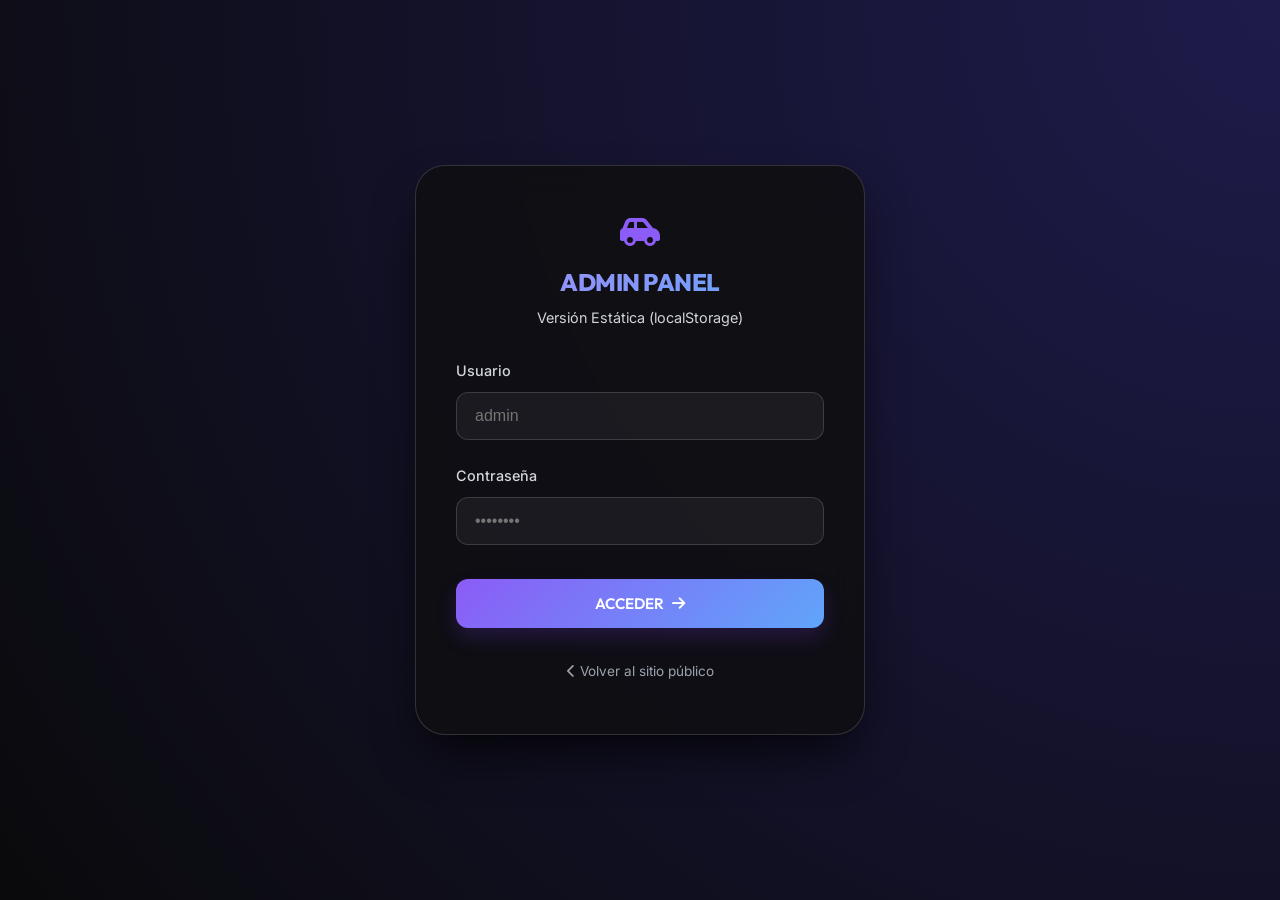
<file: admin.html>
<!DOCTYPE html>
<html lang="es">
<head>
    <meta charset="UTF-8">
    <meta name="viewport" content="width=device-width, initial-scale=1.0">
    <title>Gestión de Flota | Fuertes Rent-Car (Versión GitHub)</title>
    <!-- Iconos FontAwesome -->
    <link rel="stylesheet" href="https://cdnjs.cloudflare.com/ajax/libs/font-awesome/6.4.0/css/all.min.css">
    <!-- Estilos Locales -->
    <link rel="stylesheet" href="css/styles.css">
</head>
<body style="padding-top: 80px;">

    <!-- Navbar Minimalista Admin -->
    <nav class="navbar scrolled">
        <a href="index.html" class="logo">
            <i class="fa-solid fa-car-side" style="color: var(--primary);"></i>
            <span>Fuertes <span class="gradient-text">Rent-Car</span> <small style="font-size: 0.6rem; opacity: 0.5;">STATIC</small></span>
        </a>
        <div style="display: flex; gap: 15px; align-items: center;">
            <span id="user-name" style="color: var(--text-med); font-size: 0.9rem; font-weight: 600;"></span>
            <button onclick="logout()" class="btn btn-outline" style="padding: 8px 15px; font-size: 0.8rem; border-color: rgba(244, 63, 94, 0.3); color: var(--accent);">
                SALIR <i class="fa-solid fa-right-from-bracket"></i>
            </button>
        </div>
    </nav>

    <main style="padding: 40px 8%;">
        <div style="display: flex; justify-content: space-between; align-items: center; margin-bottom: 40px;">
            <div>
                <h1 style="font-size: 2.5rem; font-weight: 800;" class="gradient-text">Gestión de Vehículos</h1>
                <p style="color: var(--text-med);">Control total de la flota almacenada en el navegador.</p>
            </div>
            <button class="btn btn-primary" onclick="openModal()">
                <i class="fa-solid fa-plus"></i> AGREGAR VEHÍCULO
            </button>
        </div>

        <!-- Tabla de Gestión -->
        <div class="glass" style="border-radius: 20px; overflow: hidden; border: 1px solid var(--glass-border);">
            <table style="width: 100%; border-collapse: collapse; text-align: left;">
                <thead>
                    <tr style="background: rgba(255, 255, 255, 0.03); border-bottom: 1px solid var(--glass-border);">
                        <th style="padding: 20px;">Vehículo</th>
                        <th style="padding: 20px;">Categoría</th>
                        <th style="padding: 20px;">Precio/Día</th>
                        <th style="padding: 20px;">Estado</th>
                        <th style="padding: 20px; text-align: center;">Acciones</th>
                    </tr>
                </thead>
                <tbody id="vehicle-table-body">
                    <!-- Se carga dinámicamente -->
                </tbody>
            </table>
        </div>
    </main>

    <!-- Modal para Agregar/Editar -->
    <div id="vehicle-modal" style="display: none; position: fixed; top: 0; left: 0; width: 100%; height: 100%; background: rgba(0,0,0,0.9); z-index: 2000; justify-content: center; align-items: center; backdrop-filter: blur(10px);">
        <div class="glass" style="width: 90%; max-width: 700px; padding: 40px; border-radius: 30px; position: relative; max-height: 90vh; overflow-y: auto;">
            <span style="position: absolute; top: 20px; right: 25px; font-size: 2rem; cursor: pointer; color: var(--text-low);" onclick="closeModal()">&times;</span>
            <h2 id="modal-title" style="margin-bottom: 30px; font-size: 2rem;" class="gradient-text">Agregar Vehículo</h2>
            
            <form id="vehicle-form">
                <input type="hidden" id="vehicle-id">
                
                <div style="display: grid; grid-template-columns: 2fr 1fr; gap: 20px; margin-bottom: 20px;">
                    <div class="form-group">
                        <label>Modelo</label>
                        <input type="text" id="modelo" class="form-input" required placeholder="Ej. Toyota Land Cruiser">
                    </div>
                    <div class="form-group">
                        <label>Año</label>
                        <input type="number" id="año" class="form-input" required placeholder="2024">
                    </div>
                </div>

                <div style="display: grid; grid-template-columns: 1fr 1fr; gap: 20px; margin-bottom: 20px;">
                    <div class="form-group">
                        <label>Categoría</label>
                        <input type="text" id="categoria" class="form-input" required placeholder="Ej. SUV Luxury">
                    </div>
                    <div class="form-group">
                        <label>Precio por Día (RD$)</label>
                        <input type="number" id="precio_dia" class="form-input" required placeholder="5000">
                    </div>
                </div>

                <div class="form-group" style="margin-bottom: 20px;">
                    <label>Estado</label>
                    <select id="estado" class="form-input" style="background: rgba(15, 15, 20, 0.9);">
                        <option value="disponible">Disponible</option>
                        <option value="alquilado">Alquilado</option>
                        <option value="mantenimiento">Mantenimiento</option>
                    </select>
                </div>

                <div class="form-group" style="margin-bottom: 20px;">
                    <label>Imagen del Vehículo</label>
                    <div style="display: flex; gap: 15px; align-items: center;">
                        <label for="image-upload" class="btn btn-outline" style="flex: 1; margin: 0; cursor: pointer; padding: 12px;">
                            <i class="fa-solid fa-image"></i> SELECCIONAR IMAGEN
                        </label>
                        <input type="file" id="image-upload" accept="image/*" style="display: none;" onchange="handleImagePreview(this)">
                        <input type="hidden" id="image-url">
                        <div id="image-preview" style="width: 60px; height: 60px; border-radius: 10px; border: 1px solid var(--glass-border); background: rgba(255,255,255,0.05); display: flex; justify-content: center; align-items: center; overflow: hidden;">
                            <i class="fa-solid fa-camera" style="color: var(--text-low); font-size: 1.2rem;"></i>
                        </div>
                    </div>
                </div>

                <div class="form-group">
                    <label>Descripción</label>
                    <textarea id="descripcion" class="form-input" rows="3" placeholder="Detalles sobre el equipamiento, confort, etc."></textarea>
                </div>

                <div style="display: flex; gap: 15px; margin-top: 30px;">
                    <button type="button" class="btn btn-outline" style="flex: 1;" onclick="closeModal()">CANCELAR</button>
                    <button type="submit" class="btn btn-primary" style="flex: 2;">GUARDAR VEHÍCULO</button>
                </div>
            </form>
        </div>
    </div>

    <!-- Scripts -->
    <script src="js/storage.js"></script>
    <script>
        // Check Auth
        if (!checkAuth()) { window.location.href = 'login.html'; }

        document.addEventListener('DOMContentLoaded', () => {
            const session = getSession();
            document.getElementById('user-name').textContent = session.fullname;
            loadVehicles();
        });

        function loadVehicles() {
            const vehicles = getVehicles();
            const tableBody = document.getElementById('vehicle-table-body');
            tableBody.innerHTML = '';

            vehicles.forEach(v => {
                const img = (Array.isArray(v.imagen_url) && v.imagen_url.length > 0) ? v.imagen_url[0] : 'https://via.placeholder.com/100x60?text=Auto';
                const statusClass = v.estado === 'disponible' ? 'status-pill-success' : (v.estado === 'alquilado' ? 'status-pill-warning' : 'status-pill-error');
                const row = `
                    <tr style="border-bottom: 1px solid rgba(255,255,255,0.03); transition: background 0.2s;" onmouseover="this.style.background='rgba(255,255,255,0.02)'" onmouseout="this.style.background='transparent'">
                        <td style="padding: 20px;">
                            <div style="display: flex; align-items: center; gap: 15px;">
                                <img src="${img}" style="width: 80px; height: 50px; object-fit: cover; border-radius: 8px; border: 1px solid var(--glass-border);">
                                <div>
                                    <div style="font-weight: 700; color: white;">${v.modelo}</div>
                                    <div style="font-size: 0.8rem; color: var(--text-low);">${v.año}</div>
                                </div>
                            </div>
                        </td>
                        <td style="padding: 20px; color: var(--text-med); font-size: 0.9rem;">${v.categoria}</td>
                        <td style="padding: 20px; font-weight: 700; color: var(--primary);">RD$${v.precio_dia}</td>
                        <td style="padding: 20px;">
                            <span class="status-pill ${statusClass}" style="text-transform: capitalize;">${v.estado}</span>
                        </td>
                        <td style="padding: 20px; text-align: center;">
                            <div style="display: flex; gap: 10px; justify-content: center;">
                                <button class="btn btn-outline" style="padding: 8px; font-size: 0.9rem; min-width: 40px;" onclick='editVehicle(${JSON.stringify(v)})' title="Editar">
                                    <i class="fa-solid fa-pen-to-square"></i>
                                </button>
                                <button class="btn btn-outline" style="padding: 8px; font-size: 0.9rem; min-width: 40px; color: var(--accent); border-color: rgba(244, 63, 94, 0.2);" onclick="handleDelete(${v.id})" title="Eliminar">
                                    <i class="fa-solid fa-trash"></i>
                                </button>
                            </div>
                        </td>
                    </tr>
                `;
                tableBody.innerHTML += row;
            });
        }

        function openModal() {
            document.getElementById('modal-title').textContent = "Agregar Vehículo";
            document.getElementById('vehicle-form').reset();
            document.getElementById('vehicle-id').value = "";
            document.getElementById('image-preview').innerHTML = '<i class="fa-solid fa-camera" style="color: var(--text-low); font-size: 1.2rem;"></i>';
            document.getElementById('vehicle-modal').style.display = 'flex';
        }

        function closeModal() {
            document.getElementById('vehicle-modal').style.display = 'none';
        }

        async function handleImagePreview(input) {
            if (input.files && input.files[0]) {
                const response = await uploadImageLocal(input.files[0]);
                if (response.status === 'success') {
                    document.getElementById('image-url').value = response.url;
                    document.getElementById('image-preview').innerHTML = `<img src="${response.url}" style="width:100%; height:100%; object-fit:cover;">`;
                }
            }
        }

        function editVehicle(v) {
            document.getElementById('modal-title').textContent = "Editar Vehículo";
            document.getElementById('vehicle-id').value = v.id;
            document.getElementById('modelo').value = v.modelo;
            document.getElementById('año').value = v.año;
            document.getElementById('categoria').value = v.categoria;
            document.getElementById('precio_dia').value = v.precio_dia;
            document.getElementById('estado').value = v.estado;
            document.getElementById('descripcion').value = v.descripcion || "";
            
            const img = (Array.isArray(v.imagen_url) && v.imagen_url.length > 0) ? v.imagen_url[0] : '';
            document.getElementById('image-url').value = img;
            if (img) {
                document.getElementById('image-preview').innerHTML = `<img src="${img}" style="width:100%; height:100%; object-fit:cover;">`;
            } else {
                document.getElementById('image-preview').innerHTML = '<i class="fa-solid fa-camera" style="color: var(--text-low); font-size: 1.2rem;"></i>';
            }
            
            document.getElementById('vehicle-modal').style.display = 'flex';
        }

        document.getElementById('vehicle-form').addEventListener('submit', (e) => {
            e.preventDefault();
            const vehicle = {
                id: document.getElementById('vehicle-id').value,
                modelo: document.getElementById('modelo').value,
                año: document.getElementById('año').value,
                categoria: document.getElementById('categoria').value,
                precio_dia: document.getElementById('precio_dia').value,
                estado: document.getElementById('estado').value,
                descripcion: document.getElementById('descripcion').value,
                imagen_url: [document.getElementById('image-url').value]
            };

            saveVehicle(vehicle);
            closeModal();
            loadVehicles();
        });

        function handleDelete(id) {
            if (confirm('¿Estás seguro de que deseas eliminar este vehículo?')) {
                deleteVehicle(id);
                loadVehicles();
            }
        }
    </script>
    
    <style>
        .status-pill { padding: 4px 10px; border-radius: 6px; font-size: 0.75rem; font-weight: 700; }
        .status-pill-success { background: rgba(16, 185, 129, 0.1); color: #10b981; border: 1px solid rgba(16, 185, 129, 0.2); }
        .status-pill-warning { background: rgba(245, 158, 11, 0.1); color: #f59e0b; border: 1px solid rgba(245, 158, 11, 0.2); }
        .status-pill-error { background: rgba(239, 68, 68, 0.1); color: #ef4444; border: 1px solid rgba(239, 68, 68, 0.2); }
    </style>
</body>
</html>
</file>
<file: css/styles.css>
@import url('https://fonts.googleapis.com/css2?family=Inter:wght@300;400;500;600;700&family=Outfit:wght@400;600;700;800&display=swap');

:root {
    /* Color Palette - Midnight Horizon */
    --bg-main: #0a0a0c;
    --bg-surface: #121215;
    --bg-card: #18181b;
    
    --primary: #8b5cf6; /* Vibrant Violet */
    --primary-glow: rgba(139, 92, 246, 0.5);
    --secondary: #60a5fa; /* Light Blue */
    --secondary-glow: rgba(96, 165, 250, 0.4);
    
    --accent: #fb7185; /* Rose */
    
    --text-high: #ffffff;
    --text-med: #d1d5db;
    --text-low: #9ca3af;
    
    --glass-bg: rgba(255, 255, 255, 0.07);
    --glass-border: rgba(255, 255, 255, 0.15);
    --glass-blur: blur(16px);
    
    --transition-smooth: all 0.4s cubic-bezier(0.4, 0, 0.2, 1);
    --shadow-premium: 0 20px 40px rgba(0, 0, 0, 0.4);
}

/* Global Resets */
* {
    margin: 0;
    padding: 0;
    box-sizing: border-box;
}

html {
    scroll-behavior: smooth;
}

body {
    background-color: var(--bg-main);
    color: var(--text-high);
    font-family: 'Inter', sans-serif;
    line-height: 1.6;
    overflow-x: hidden;
}

h1, h2, h3, h4, .logo {
    font-family: 'Outfit', sans-serif;
    letter-spacing: -0.02em;
}

/* Custom Scrollbar */
::-webkit-scrollbar {
    width: 6px;
}
::-webkit-scrollbar-track {
    background: var(--bg-main);
}
::-webkit-scrollbar-thumb {
    background: var(--primary);
    border-radius: 10px;
}
::-webkit-scrollbar-thumb:hover {
    background: var(--secondary);
}

/* Typography Utilities */
.gradient-text {
    background: linear-gradient(135deg, #a78bfa, #60a5fa);
    -webkit-background-clip: text;
    -webkit-text-fill-color: transparent;
    font-weight: 800;
}

/* Glassmorphism Classes */
.glass {
    background: var(--glass-bg);
    backdrop-filter: var(--glass-blur);
    border: 1px solid var(--glass-border);
}

/* Buttons */
.btn {
    padding: 12px 28px;
    border-radius: 12px;
    font-family: 'Outfit', sans-serif;
    font-weight: 600;
    text-decoration: none;
    transition: var(--transition-smooth);
    cursor: pointer;
    border: none;
    display: inline-flex;
    align-items: center;
    justify-content: center;
    gap: 8px;
    font-size: 0.95rem;
}

.btn-primary {
    background: linear-gradient(135deg, var(--primary), var(--secondary));
    color: white;
    box-shadow: 0 10px 20px rgba(124, 58, 237, 0.2);
}

.btn-primary:hover {
    transform: translateY(-2px);
    box-shadow: 0 15px 30px var(--primary-glow);
    filter: brightness(1.1);
}

.btn-outline {
    background: rgba(255, 255, 255, 0.05);
    border: 1px solid var(--glass-border);
    color: var(--secondary);
    font-weight: 500;
}

.btn-outline:hover {
    background: var(--glass-bg);
    border-color: var(--secondary);
    color: white;
    box-shadow: 0 0 15px var(--secondary-glow);
}

/* Header & Navbar */
.navbar {
    position: fixed;
    top: 0;
    width: 100%;
    padding: 20px 8%;
    display: flex;
    justify-content: space-between;
    align-items: center;
    z-index: 1000;
    transition: var(--transition-smooth);
}

.navbar.scrolled {
    padding: 15px 8%;
    background: rgba(10, 10, 12, 0.8);
    backdrop-filter: blur(15px);
    border-bottom: 1px solid var(--glass-border);
}

.logo {
    display: flex;
    align-items: center;
    gap: 12px;
    text-decoration: none;
    color: white;
    font-size: 1.5rem;
    font-weight: 800;
    text-transform: uppercase;
}

/* Hero Section */
.hero {
    min-height: 100vh;
    display: flex;
    flex-direction: column;
    justify-content: center;
    align-items: center;
    text-align: center;
    position: relative;
    overflow: hidden;
    padding: 0 5%;
}

.hero::before {
    content: '';
    position: absolute;
    width: 150%;
    height: 150%;
    background: radial-gradient(circle at center, var(--primary-glow) 0%, transparent 50%);
    top: -25%;
    left: -25%;
    z-index: -1;
    animation: pulse 10s infinite alternate;
}

.hero h1 {
    font-size: clamp(2.5rem, 8vw, 5rem);
    font-weight: 800;
    line-height: 1.1;
    margin-bottom: 20px;
    opacity: 0;
    transform: translateY(30px);
    animation: fadeInUp 0.8s forwards;
}

.hero p {
    font-size: 1.2rem;
    color: var(--text-med);
    max-width: 650px;
    margin-bottom: 40px;
    opacity: 0;
    transform: translateY(20px);
    animation: fadeInUp 0.8s 0.2s forwards;
}

.hero-btns {
    opacity: 0;
    transform: translateY(20px);
    animation: fadeInUp 0.8s 0.4s forwards;
    display: flex;
    gap: 15px;
}

/* Catalog Grid */
.catalog-section {
    padding: 100px 8%;
}

.section-header {
    text-align: center;
    margin-bottom: 60px;
}

.section-header h2 {
    font-size: 2.8rem;
    margin-bottom: 15px;
}

.car-grid {
    display: grid;
    grid-template-columns: repeat(auto-fill, minmax(320px, 1fr));
    gap: 30px;
}

.car-card {
    background: var(--bg-surface);
    border-radius: 24px;
    overflow: hidden;
    transition: var(--transition-smooth);
    border: 1px solid var(--glass-border);
    position: relative;
}

.car-card:hover {
    transform: translateY(-8px);
    border-color: var(--primary);
    box-shadow: 0 20px 40px rgba(0, 0, 0, 0.6), 0 0 20px var(--primary-glow);
}

.image-container {
    height: 220px;
    position: relative;
    overflow: hidden;
}

.car-preview {
    width: 100%;
    height: 100%;
    object-fit: cover;
    transition: transform 0.6s ease;
}

.car-card:hover .car-preview {
    transform: scale(1.1);
}

.car-details {
    padding: 25px;
}

.car-title-wrapper {
    display: flex;
    justify-content: space-between;
    align-items: flex-start;
    margin-bottom: 12px;
}

.car-title {
    font-size: 1.4rem;
    font-weight: 700;
}

.car-category {
    padding: 4px 12px;
    background: var(--glass-bg);
    border: 1px solid var(--glass-border);
    border-radius: 8px;
    font-size: 0.75rem;
    font-weight: 600;
    color: var(--secondary);
    text-transform: uppercase;
}

.car-desc {
    color: var(--text-med);
    font-size: 0.9rem;
    margin-bottom: 20px;
    line-height: 1.5;
    height: 45px;
    display: -webkit-box;
    -webkit-line-clamp: 2;
    -webkit-box-orient: vertical;
    overflow: hidden;
}

.car-footer {
    display: flex;
    justify-content: space-between;
    align-items: center;
    border-top: 1px solid var(--glass-border);
    padding-top: 20px;
}

.price-box .amount {
    font-size: 1.6rem;
    font-weight: 800;
    color: var(--text-high);
}

.price-box .label {
    font-size: 0.8rem;
    color: var(--text-low);
}

/* Animations */
@keyframes fadeInUp {
    to {
        opacity: 1;
        transform: translateY(0);
    }
}

@keyframes pulse {
    0% { transform: scale(1) translate(0, 0); }
    100% { transform: scale(1.1) translate(5%, 5%); }
}

/* WhatsApp Float */
.whatsapp-btn {
    position: fixed;
    bottom: 30px;
    right: 30px;
    width: 60px;
    height: 60px;
    background: #25d366;
    color: white;
    border-radius: 50%;
    display: flex;
    justify-content: center;
    align-items: center;
    font-size: 1.8rem;
    box-shadow: 0 10px 20px rgba(37, 211, 102, 0.3);
    z-index: 1000;
    text-decoration: none;
    transition: var(--transition-smooth);
}

.whatsapp-btn:hover {
    transform: scale(1.1) rotate(5deg);
}

/* Login Card */
.auth-wrapper {
    min-height: 100vh;
    display: flex;
    justify-content: center;
    align-items: center;
    padding: 20px;
}

.auth-card {
    width: 100%;
    max-width: 450px;
    padding: 50px 40px;
    border-radius: 30px;
    background: rgba(15, 15, 20, 0.95);
    border: 1px solid var(--glass-border);
    box-shadow: 0 25px 50px -12px rgba(0, 0, 0, 0.8);
    display: flex;
    flex-direction: column;
}

.form-group {
    margin-bottom: 24px;
}

.form-group label {
    display: block;
    margin-bottom: 10px;
    font-size: 0.9rem;
    font-weight: 500;
    color: var(--text-med);
}

.form-input {
    width: 100%;
    padding: 14px 18px;
    background: rgba(255, 255, 255, 0.05);
    border: 1px solid var(--glass-border);
    border-radius: 12px;
    color: white;
    outline: none;
    transition: var(--transition-smooth);
    font-size: 1rem;
}

.form-input:focus {
    border-color: var(--primary);
    background: rgba(255, 255, 255, 0.08);
    box-shadow: 0 0 15px var(--primary-glow);
}

/* Admin Table */
.admin-table-container {
    background: var(--bg-surface);
    border-radius: 20px;
    overflow: hidden;
    border: 1px solid var(--glass-border);
}

.admin-table {
    width: 100%;
    border-collapse: collapse;
}

.admin-table th {
    background: var(--glass-bg);
    padding: 18px 20px;
    text-align: left;
    font-size: 0.85rem;
    font-weight: 600;
    color: var(--text-med);
    text-transform: uppercase;
    letter-spacing: 0.05em;
}

.admin-table td {
    padding: 15px 20px;
    border-bottom: 1px solid var(--glass-border);
    font-size: 0.95rem;
}

.admin-table tr:hover {
    background: rgba(255, 255, 255, 0.02);
}

.status-badge {
    padding: 4px 10px;
    border-radius: 8px;
    font-size: 0.75rem;
    font-weight: 700;
    text-transform: uppercase;
}

.status-disponible { background: rgba(34, 197, 94, 0.1); color: #22c55e; }
.status-alquilado { background: rgba(239, 68, 68, 0.1); color: #ef4444; }

/* Responsive */
@media (max-width: 768px) {
    .navbar { padding: 15px 5%; }
    .hero h1 { font-size: 3rem; }
    .catalog-section { padding: 60px 4%; }
    .hero-btns { flex-direction: column; width: 100%; }
    .hero-btns .btn { width: 100%; }
}
</file>
